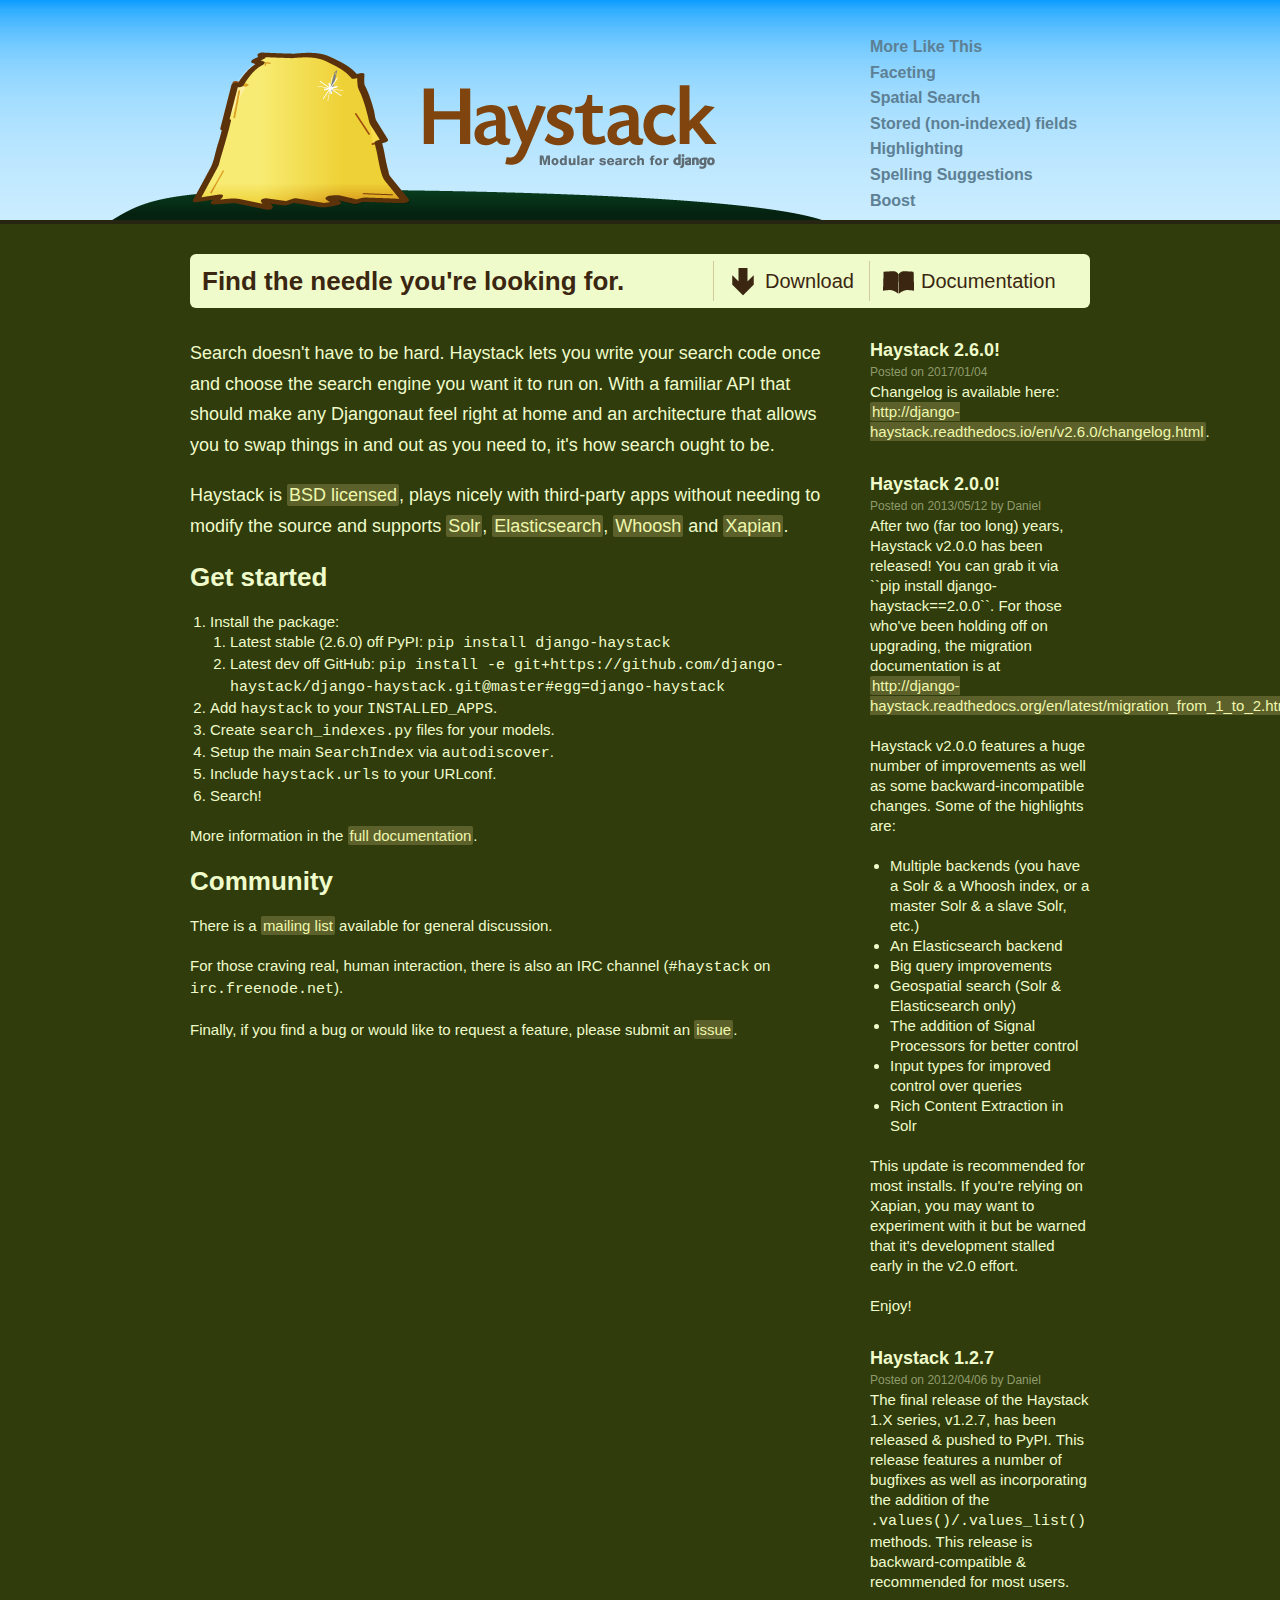
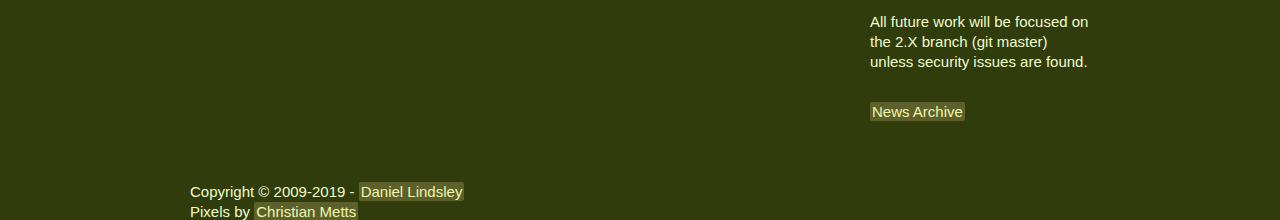
<file: index.html>
<!DOCTYPE html>
<html>
  <head>
    <title>Haystack - Search for Django</title>
    <link rel="stylesheet" href="css/front.css" media="screen" type="text/css">
  </head>
  <body>
    <div id="header">
      <h1>Haystack</h1>

      <p>
        Modular search for Django
      </p>

      <ul class="features">
        <li>More Like This</li>
        <li>Faceting</li>
        <li>Spatial Search</li>
        <li>Stored (non-indexed) fields</li>
        <li>Highlighting</li>
        <li>Spelling Suggestions</li>
        <li>Boost</li>
      </ul>
    </div>

    <div id="page">
      <div id="nav_bar">
        <h2>Find the needle you're looking for.</h2>

        <ul>
          <li class="download">
            <a href="http://github.com/toastdriven/django-haystack/tree/master">Download</a>
          </li>
          <li class="docs">
            <a href="http://docs.haystacksearch.org/">Documentation</a>
          </li>
        </ul>
      </div>

      <div id="content">
        <div class="intro">
          Search doesn't have to be hard. Haystack lets you write your search
          code once and choose the search engine you want it to run on. With a
          familiar API that should make any Djangonaut feel right at home and
          an architecture that allows you to swap things in and out as you need
          to, it's how search ought to&nbsp;be.
        </div>

        <div class="intro">
          Haystack is
          <a href="http://github.com/toastdriven/django-haystack/blob/master/LICENSE">BSD licensed</a>,
          plays nicely with third-party apps without needing to modify the
          source and supports <a href="http://lucene.apache.org/solr">Solr</a>,
           <a href="http://elasticsearch.org/">Elasticsearch</a>,
          <a href="http://whoosh.ca/">Whoosh</a> and
          <a href="http://xapian.org/">Xapian</a>.
        </div>
        <!--
          <div id="screencast">
            <div style="width:640px;height:360px;background:#939981;color:#565a4c;">screencastgoeshere</div>
            <p>About the screencast.</p>
          </div>
        -->
        <div id="get_started">
          <h2>Get started</h2>

          <ol>
            <li>
              Install the package:<br>
              <ol>
                <li>Latest stable (2.6.0) off PyPI: <code>pip install django-haystack</code></li>
                <li>Latest dev off GitHub: <code>pip install -e git+https://github.com/django-haystack/django-haystack.git@master#egg=django-haystack</code></li>
              </ol>
            </li>
            <li>Add <code>haystack</code> to your <code>INSTALLED_APPS</code>.</li>
            <li>Create <code>search_indexes.py</code> files for your models.</li>
            <li>Setup the main <code>SearchIndex</code> via <code>autodiscover</code>.</li>
            <li>Include <code>haystack.urls</code> to your URLconf.</li>
            <li>Search!</li>
          </ol>

          <p>
            More information in the <a href="http://django-haystack.readthedocs.org/">full documentation</a>.
          </p>
        </div>

        <div id="community">
          <h2>Community</h2>

          <p>
            There is a
            <a href="http://groups.google.com/group/django-haystack/">mailing list</a>
            available for general discussion.
          </p>
          <p>
            For those craving real, human interaction, there is also an IRC
            channel (<code>#haystack</code> on <code>irc.freenode.net</code>).
          </p>
          <p>
            Finally, if you find a bug or would like to request a feature,
            please submit an
            <a href="http://github.com/toastdriven/django-haystack/issues">issue</a>.
          </p>
        </div>
      </div>

      <div id="sidebar">
        <div class="entry">
          <h3>Haystack 2.6.0!</h3>

          <p class="meta">
            Posted on 2017/01/04 
          </p>

          <p>
            Changelog is available here: <a href="http://django-haystack.readthedocs.io/en/v2.6.0/changelog.html">http://django-haystack.readthedocs.io/en/v2.6.0/changelog.html</a>.
          <p>
        </div>
        <div class="entry">
          <h3>Haystack 2.0.0!</h3>

          <p class="meta">
            Posted on 2013/05/12 by Daniel
          </p>

          <p>
            After two (far too long) years, Haystack v2.0.0 has been released!
            You can grab it via ``pip install django-haystack==2.0.0``. For
            those who've been holding off on upgrading, the migration
            documentation is at
            <a href="http://django-haystack.readthedocs.org/en/latest/migration_from_1_to_2.html">http://django-haystack.readthedocs.org/en/latest/migration_from_1_to_2.html.</a>
          <p>

          <p>
            Haystack v2.0.0 features a huge number of improvements as well as
            some backward-incompatible changes. Some of the highlights are:
          </p>

          <ul>
            <li>
              Multiple backends (you have a Solr &amp; a Whoosh index, or a master Solr &amp; a slave Solr, etc.)
            </li>
            <li>
              An Elasticsearch backend
            </li>
            <li>
              Big query improvements
            </li>
            <li>
              Geospatial search (Solr &amp; Elasticsearch only)
            </li>
            <li>
              The addition of Signal Processors for better control
            </li>
            <li>
              Input types for improved control over queries
            </li>
            <li>
              Rich Content Extraction in Solr
            </li>
          </ul>

          <p>
            This update is recommended for most installs. If you're relying on
            Xapian, you may want to experiment with it but be warned that it's
            development stalled early in the v2.0 effort.
          </p>

          <p>
            Enjoy!
          </p>
        </div>

        <div class="entry">
          <h3>Haystack 1.2.7</h3>

          <p class="meta">
            Posted on 2012/04/06 by Daniel
          </p>

          <p>
            The final release of the Haystack 1.X series, v1.2.7, has been
            released &amp; pushed to PyPI. This release features a number of
            bugfixes as well as incorporating the addition of the
            <code>.values()/.values_list()</code> methods. This release is
            backward-compatible &amp; recommended for most users.
          </p>

          <p>
            All future work will be focused on the 2.X branch (git master)
            unless security issues are found.
          </p>
        </div>

        <div>
          <a href="/archive.html">News Archive</a>
        </div>
      </div>

      <div id="footer">
        <p>
          Copyright &copy; 2009-2019 - <a href="http://toastdriven.com/">Daniel Lindsley</a><br>
          Pixels by <a href="http://mintchaos.com/">Christian Metts</a>
        </p>
      </div>
    </div>

    <script type="text/javascript">
    var gaJsHost = (("https:" == document.location.protocol) ? "https://ssl." : "http://www.");
        document.write(unescape("%3Cscript src='" + gaJsHost + "google-analytics.com/ga.js' type='text/javascript'%3E%3C/script%3E"));
    </script><script type="text/javascript">
    try {
        var pageTracker = _gat._getTracker("UA-1262021-10");
        pageTracker._trackPageview();
        } catch(err) {}
    </script>
  </body>
</html>
</file>
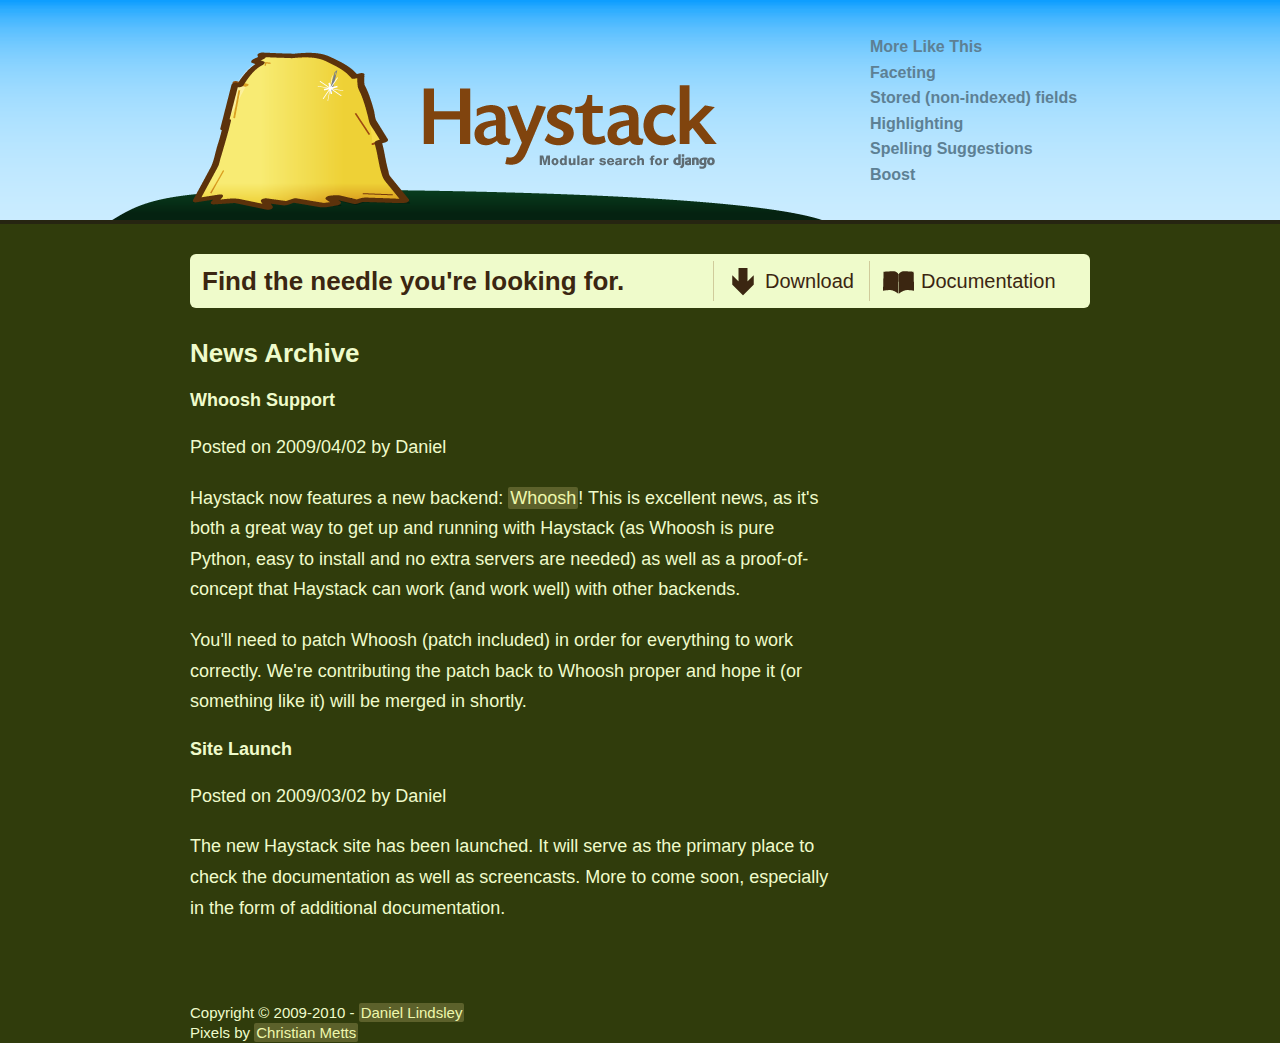
<file: archive.html>
<!DOCTYPE html>
<html>
  <head>
    <title>Haystack - Search for Django</title>
    <link rel="stylesheet" href="css/front.css" media="screen" type="text/css">
  </head>
  <body>
    <div id="header">
      <h1>Haystack</h1>
      
      <p>
        Modular search for Django
      </p>
      
      <ul class="features">
        <li>More Like This</li>
        <li>Faceting</li>
        <li>Stored (non-indexed) fields</li>
        <li>Highlighting</li>
        <li>Spelling Suggestions</li>
        <li>Boost</li>
      </ul>
    </div>
    
    <div id="page">
      <div id="nav_bar">
        <h2>Find the needle you're looking for.</h2>
        
        <ul>
          <li class="download">
            <a href="http://github.com/toastdriven/django-haystack/tree/master">Download</a>
          </li>
          <li class="docs">
            <a href="/docs/">Documentation</a>
          </li>
        </ul>
      </div>
      
      <div id="content">
        <h2>News Archive</h2>
        
        <div class="intro">
          <h3>Whoosh Support</h3>
          
          <p class="meta">
            Posted on 2009/04/02 by Daniel
          </p>
          
          <p>
            Haystack now features a new backend: 
            <a href="http://whoosh.ca/">Whoosh</a>! This is excellent news, as
            it's both a great way to get up and running with Haystack (as
            Whoosh is pure Python, easy to install and no extra servers are
            needed) as well as a proof-of-concept that Haystack can work (and
            work well) with other backends.
          </p>
          
          <p>
            You'll need to patch Whoosh (patch included) in order for
            everything to work correctly. We're contributing the patch back to
            Whoosh proper and hope it (or something like it) will be merged
            in shortly.
          </p>
        </div>
        
        <div class="intro">
          <h3>Site Launch</h3>
          
          <p class="meta">
            Posted on 2009/03/02 by Daniel
          </p>
          
          <p>
            The new Haystack site has been launched. It will serve as the
            primary place to check the documentation as well as screencasts.
            More to come soon, especially in the form of additional
            documentation.
          </p>
        </div>
      </div>
      
      <div id="footer">
        <p>
          Copyright &copy; 2009-2010 - <a href="http://toastdriven.com/">Daniel Lindsley</a><br>
          Pixels by <a href="http://mintchaos.com/">Christian Metts</a>
        </p>
      </div>
    </div>
    
    <script type="text/javascript">
    var gaJsHost = (("https:" == document.location.protocol) ? "https://ssl." : "http://www.");
        document.write(unescape("%3Cscript src='" + gaJsHost + "google-analytics.com/ga.js' type='text/javascript'%3E%3C/script%3E"));
    </script><script type="text/javascript">
    try {
        var pageTracker = _gat._getTracker("UA-1262021-10");
        pageTracker._trackPageview();
        } catch(err) {}
    </script>
  </body>
</html>
</file>
<file: css/front.css>
/* RESET
-------------------------------------------------------------- */

html, body, div, applet, object, iframe, h1, h2, h3, h4, h5, h6, p, blockquote, pre, abbr, acronym, address, big, cite, code, del, dfn, em, font, img, ins, kbd, q, s, samp, small, strike, strong, sub, sup, tt, var, b, u, i, center, dl, dt, dd, ol, ul, li, fieldset, form, label, legend, table, caption, tbody, tfoot, thead, tr, th, td { margin: 0; padding: 0; border: none; outline: none; font-size: 100%; font-weight: normal;   }
body { line-height: 1; }
ol, ul { list-style: none; }
blockquote, q { quotes: none; }
:focus { outline: none; }
ins { text-decoration: none; }
del { text-decoration: line-through; }
table { width: 100%; border-collapse: collapse; border-spacing: 0; }
table th { font-weight: bold; color: text-align:left; }
th, td { padding: 0 10px 0 0; }
textarea, input { padding: 5px; border: 1px solid #ccc; background: #fff url(../../ellington_defaults/images/field_shadow.gif) repeat-x; font: normal 13px/16px 'Lucida Grande', Arial, sans-serif; text-shadow: 0 0 0 #000; }
input[type=file] { padding: 0; background: none; border: none; }
form table td ul { list-style: none; padding: 0; }
form table td { padding: 0 10px 5px 0; }

html, body { height:100%; }
body { font-family: 'Helvetica Neue', Arial, sans-serif; font-size: 15px; line-height: 20px; color: #222;}
h1, h2, h3, h4, h5, h6, p, ul, ol, dl, table { margin-bottom: 20px; font-family: 'Helvetica Neue', Arial, sans-serif; }
ul, ol { padding-left: 20px; }
ol { list-style: decimal; }
ul { list-style: disc; }
ul ul, ol ol { margin-bottom: 0; }
dl dt { font-weight: bold; }
dl dd { padding-left: 10px; }
blockquote { padding: 0 20px; }
h1 { font-size: 35px; line-height: 40px; font-weight: bold; }
h2 { font-size: 26px; line-height: 30px; font-weight: bold; }
h3 { font-size: 18px; line-height: 24px; font-weight: bold; }
h4 { font-size: 20px; line-height: 30px; font-weight: bold; }
h6 { font-size: 14px; line-height: 20px; }
b, strong { font-weight: bold; }
label { color: #555; }
i, em { font-style: italic; }
a { outline: none; color: rgb(000,071,142); text-decoration: none; }
a:hover { text-decoration: underline; }
a.gmnoprint img { display: none; }

/*
background green:   #303c0c
yellow (text):      #effbcb
link                #eef7ab
link bg             #5c612b
meta/alt text       #8f9b6b
brown text          #3b2611
border brown        #262511
sky gray            #5d8094
*/

body { background: #303c0c; color:#effbcb; }
#header { height:220px; min-width:900px; background: #b4e3ff url('../images/headerbg.png') repeat-x; margin-bottom:20px; border-bottom:4px solid #262511; }
#header h1 { position:absolute; top:0; left:50%; margin-left:-530px; text-indent:-50000px; background: url('../images/logo.png') no-repeat scroll top left; width: 716px; height: 220px;}
#header p {visibility:hidden;}
#header ul { list-style:none; width:220px; font-weight:bold; font-size:16px; color:#5d8094; line-height:1.6; position:absolute; top:34px; left:50%; margin-left:210px;}
#header li {font-weight:bold;}
#page { width:900px; margin:0 auto; }

#nav_bar:after { /* Clear fix */ content:  ".";   display: block;  height: 0;  clear: both;  visibility: hidden; }
#nav_bar { /* IE fix */ zoom: 1; }
#nav_bar { background:#effbcb; color:#3b2611; padding:7px 7px 7px 12px;  margin:30px 0; border-radius:6px; -webkit-border-radius:6px; -moz-border-radius:6px;}
#nav_bar h2 { float:left; margin:0; line-height:40px;}
#nav_bar ul { float:right; list-style:none; margin:0;}
#nav_bar li {float:left; border-left:1px solid #d0cb9b; padding:2px 5px;}
#nav_bar li a { display:block; color:#3b2611; background:none; padding:2px 10px;font-size:20px;   height:32px;line-height:32px; border-radius:4px; -webkit-border-radius:4px; -moz-border-radius:4px;}
#nav_bar .docs { width:203px; }
#nav_bar .docs a { background: url('../images/docs.png') no-repeat 5px 50%; padding-left:46px;} 
#nav_bar .download a { background: url('../images/download.png') no-repeat 5px 50%; padding-left:46px;} 
#nav_bar ul li a:hover { background-color:#DAD4A5 !important;}

a, a:link { background:#5c612b; color:#eef7ab; text-decoration:none; padding:1px 2px; border-radius:2px; -webkit-border-radius:2px; -moz-border-radius:2px; }
a:hover { color:#5c612b; background:#eef7ab; }

#content { width:640px; float:left;}
#sidebar { width:220px; float:right;}

#footer { clear:both; padding-top:60px; width:900px; margin:0 auto;}

.intro { font-size:18px; font-weight:normal; line-height:1.7; margin-bottom:20px; }

.entry { margin-bottom:2em;}
.entry h3 { margin:0;}
.entry p.meta { margin:0; font-size:12px; color:#8f9b6b;}
</file>
